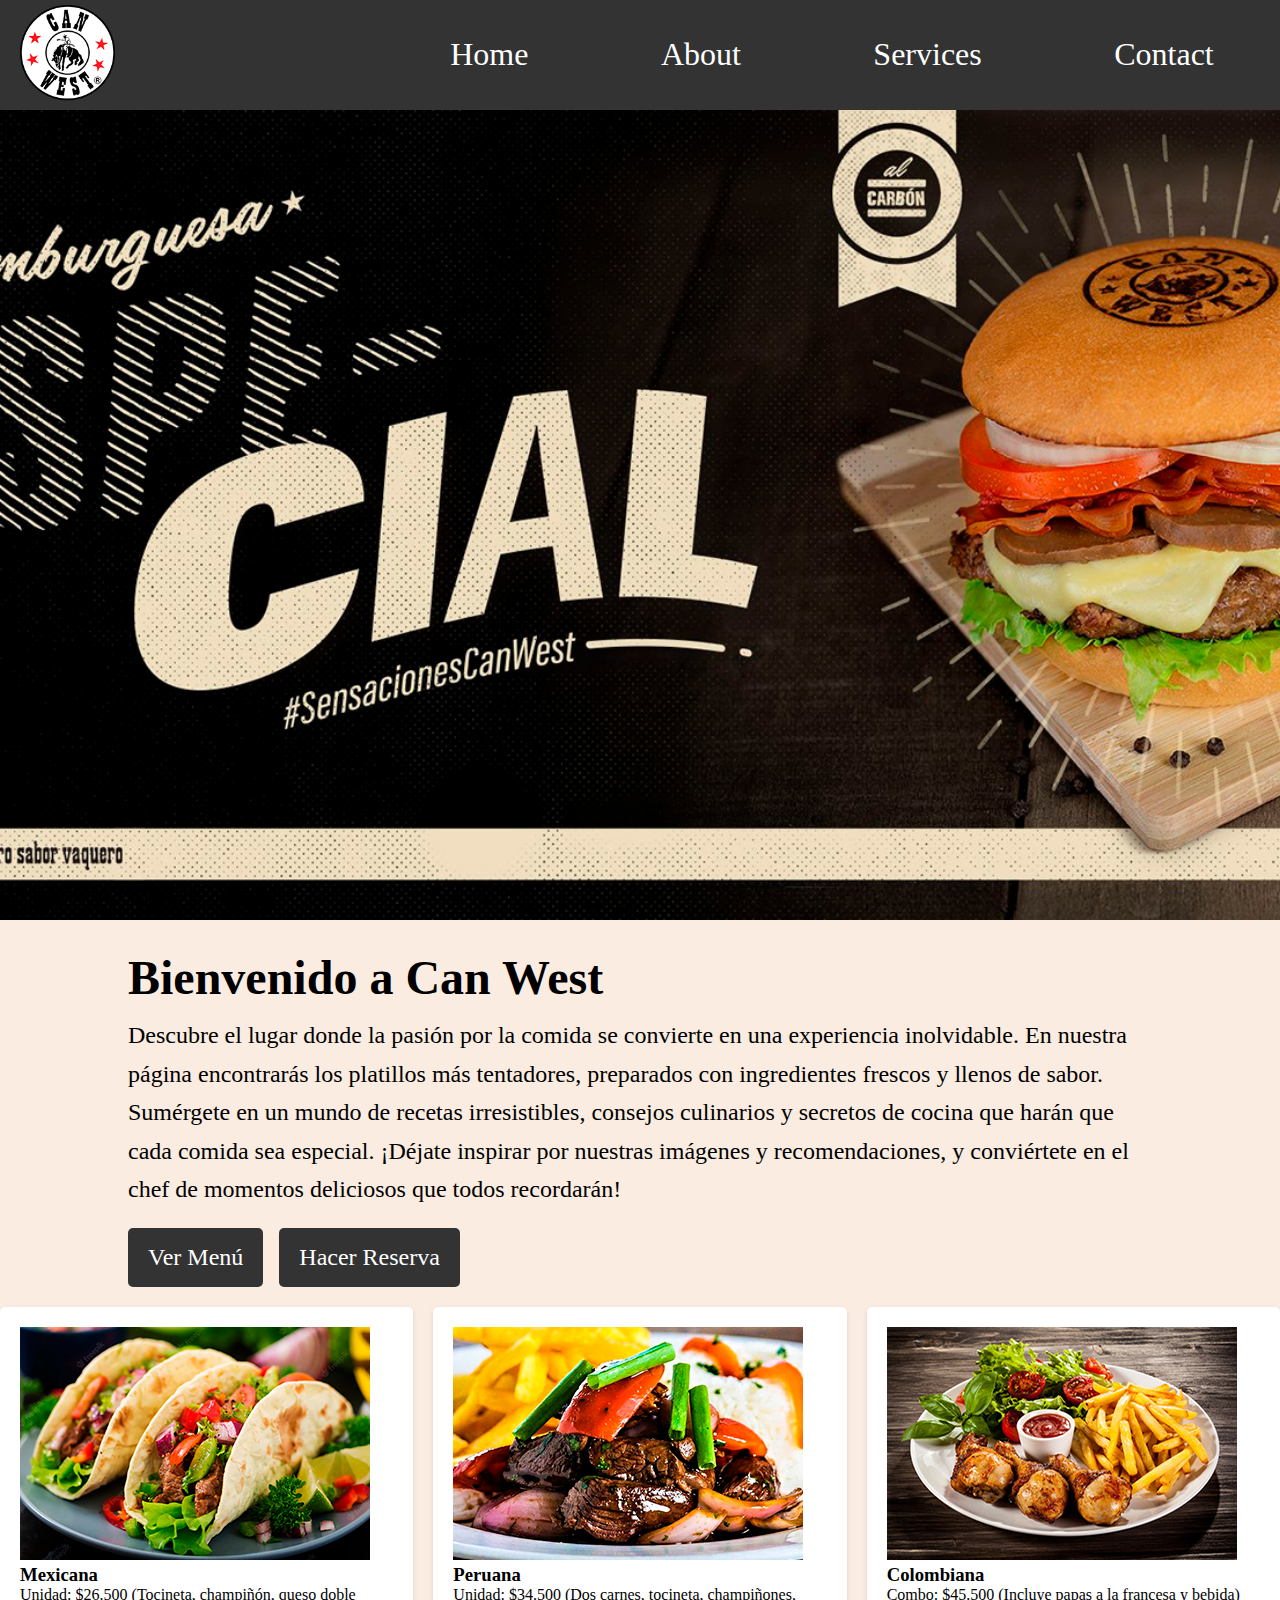
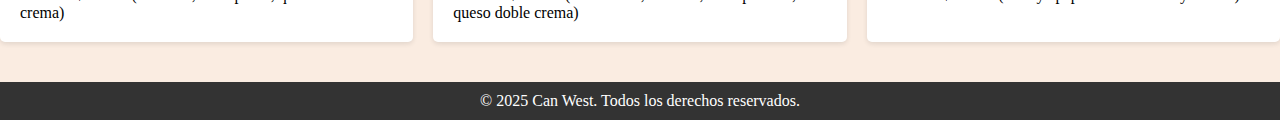
<file: Cocina/index.html>
<!DOCTYPE html>
<html lang="en">

<head>
    <meta charset="UTF-8">
    <meta name="viewport" content="width=device-width, initial-scale=1.0">
    <title>Document</title>
    <link rel="stylesheet" href="style.css">
    <link rel="shortcut icon" href="imagenes/logo.png" type="image/x-icon">
</head>

<body>
    <div class="navegador">
        <div class="logo"><img src="imagenes/logo.png" alt=""></div>
        <div class="links">
            <a href="index.html">Home</a>
            <a href="about.html">About</a>
            <a href="services.html">Services</a>
            <a href="contact.html">Contact</a>
        </div>
    </div>
    <div class="carrusel-banner">
        <div class="carrusel-img">
            <img src="imagenes/banner-1.png" alt="Imagen 1">
            <img src="imagenes/banner-2.png" alt="Imagen 2">
            <img src="imagenes/banner-3.png" alt="Imagen 3">
        </div>
    </div>
    <div class="contenedor">
        <h1>Bienvenido a Can West</h1>
        <p>Descubre el lugar donde la pasión por la comida se convierte en una experiencia inolvidable. En nuestra página encontrarás los platillos más tentadores, preparados con ingredientes frescos y llenos de sabor. Sumérgete en un mundo de recetas irresistibles, consejos culinarios y secretos de cocina que harán que cada comida sea especial. ¡Déjate inspirar por nuestras imágenes y recomendaciones, y conviértete en el chef de momentos deliciosos que todos recordarán!</p>
        <div class="botones">
            <a href="" class="btn">Ver Menú</a>
            <a href="" class="btn">Hacer Reserva</a>
        </div>
    </div>
    <div class="menu">
        <div class="cards">
            <div class="card">
                <img src="imagenes/tacos.png" alt="Plato 1">
                <h3>Mexicana</h3>
                <p>Unidad: $26.500 (Tocineta, champiñón, queso doble crema)</p>
            </div>
            <div class="card">
                <img src="imagenes/peru2.png" alt="Plato 2">
                <h3>Peruana</h3>
                <p>Unidad: $34.500 (Dos carnes, tocineta, champiñones, queso doble crema)</p>
            </div>
            <div class="card">
                <img src="imagenes/muslitos.jpg" alt="Plato 3">
                <h3>Colombiana</h3>
                <p>Combo: $45.500 (Incluye papas a la francesa y bebida)</p>
            </div>
        </div>
    </div>
    <div class="footer">
        <p>&copy; 2025 Can West. Todos los derechos reservados.</p>
    </div>
    
</body>

</html>
</file>
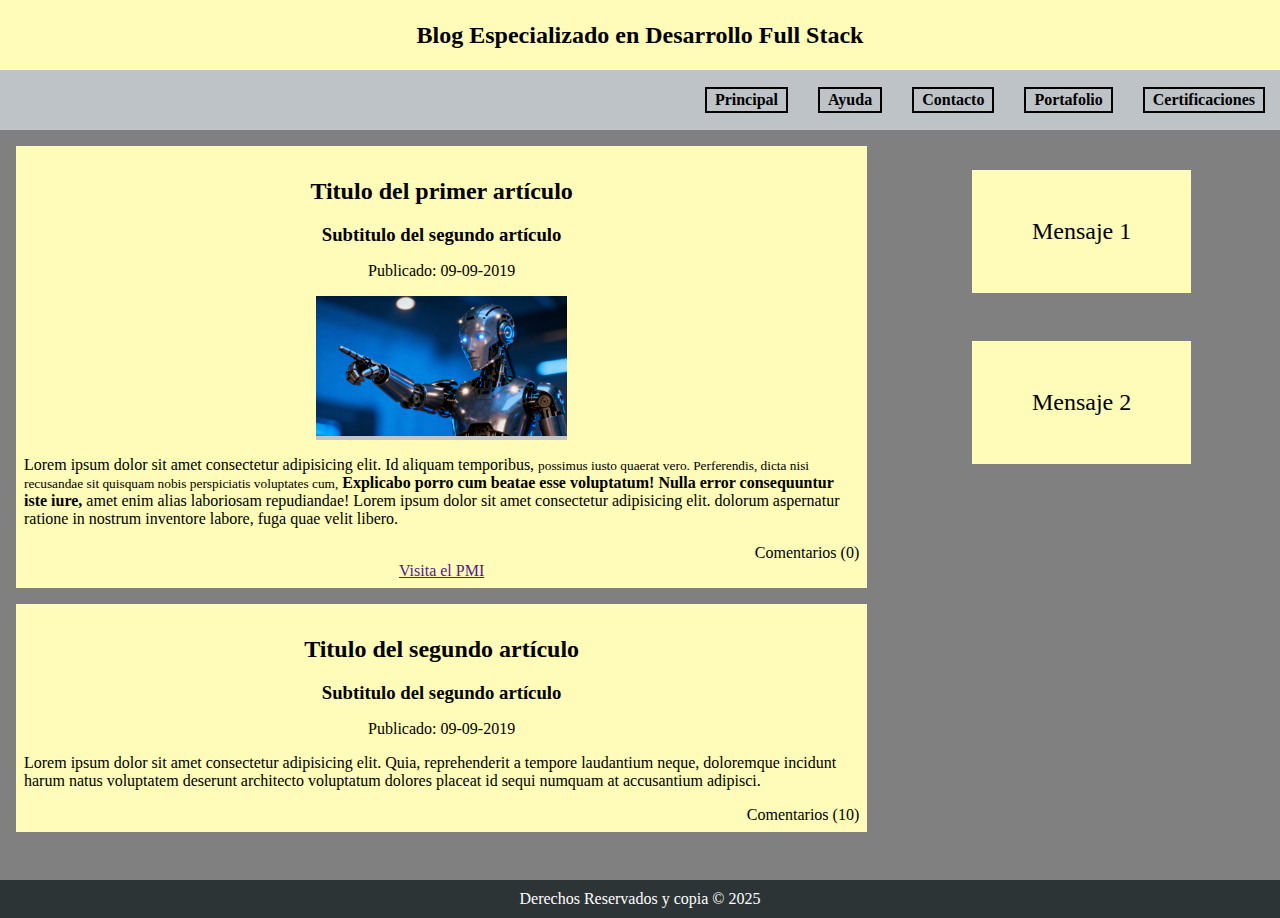
<file: taller2/index.html>
<!DOCTYPE html>
<html lang="en">

<head>
    <meta charset="UTF-8">
    <meta name="viewport" content="width=device-width, initial-scale=1.0">
    <title>Document</title>
    <link rel="stylesheet" href="style.css">
</head>

<body>
    <title class="titulo">
        Blog Especializado en Desarrollo Full Stack
    </title>
    <nav class="navegador">
        <a href="">Principal</a>
        <a href="">Ayuda</a>
        <a href="">Contacto</a>
        <a href="">Portafolio</a>
        <a href="">Certificaciones</a>
    </nav>
    <div class="container">
        <div class="contenedor-articulos">
            <article class="articulo-1">
                <h2>Titulo del primer artículo</h2>
                <h3>Subtitulo del segundo artículo</h3>
                <time datetime="09-09-2019">Publicado: 09-09-2019</time>
                <div class="contenedor-img"><img src="generated-image.png" alt=""></div>
                <p>Lorem ipsum dolor sit amet consectetur adipisicing elit. Id aliquam temporibus, <small>possimus iusto
                        quaerat vero. Perferendis, dicta nisi recusandae sit quisquam nobis perspiciatis voluptates
                        cum,</small> <strong>Explicabo porro cum beatae esse voluptatum! Nulla error consequuntur iste
                        iure,</strong> amet enim alias laboriosam repudiandae! Lorem ipsum dolor sit amet consectetur
                    adipisicing elit. dolorum aspernatur ratione in nostrum inventore labore, fuga quae velit libero.
                </p>
                <p class="comentarios">Comentarios (0)</p>
                <a href="">Visita el PMI</a>
            </article>
            <article class="articulo-2">
                <h2>Titulo del segundo artículo</h2>
                <h3>Subtitulo del segundo artículo</h3>
                <time datetime="09-09-2019">Publicado: 09-09-2019</time>
                <p>Lorem ipsum dolor sit amet consectetur adipisicing elit. Quia, reprehenderit a tempore laudantium
                    neque, doloremque incidunt harum natus voluptatem deserunt architecto voluptatum dolores placeat id
                    sequi numquam at accusantium adipisci.</p>
                    <p class="comentarios">Comentarios (10)</p>
            </article>
        </div>
        <div class="contenedor-mensajes">
            <div class="mensaje">
                Mensaje 1
            </div>
            <div class="mensaje">
                Mensaje 2
            </div>
        </div>
    </div>
    <footer class="footer">
        <p>Derechos Reservados y copia &copy; 2025</p>
    </footer>
</body>

</html>
</file>
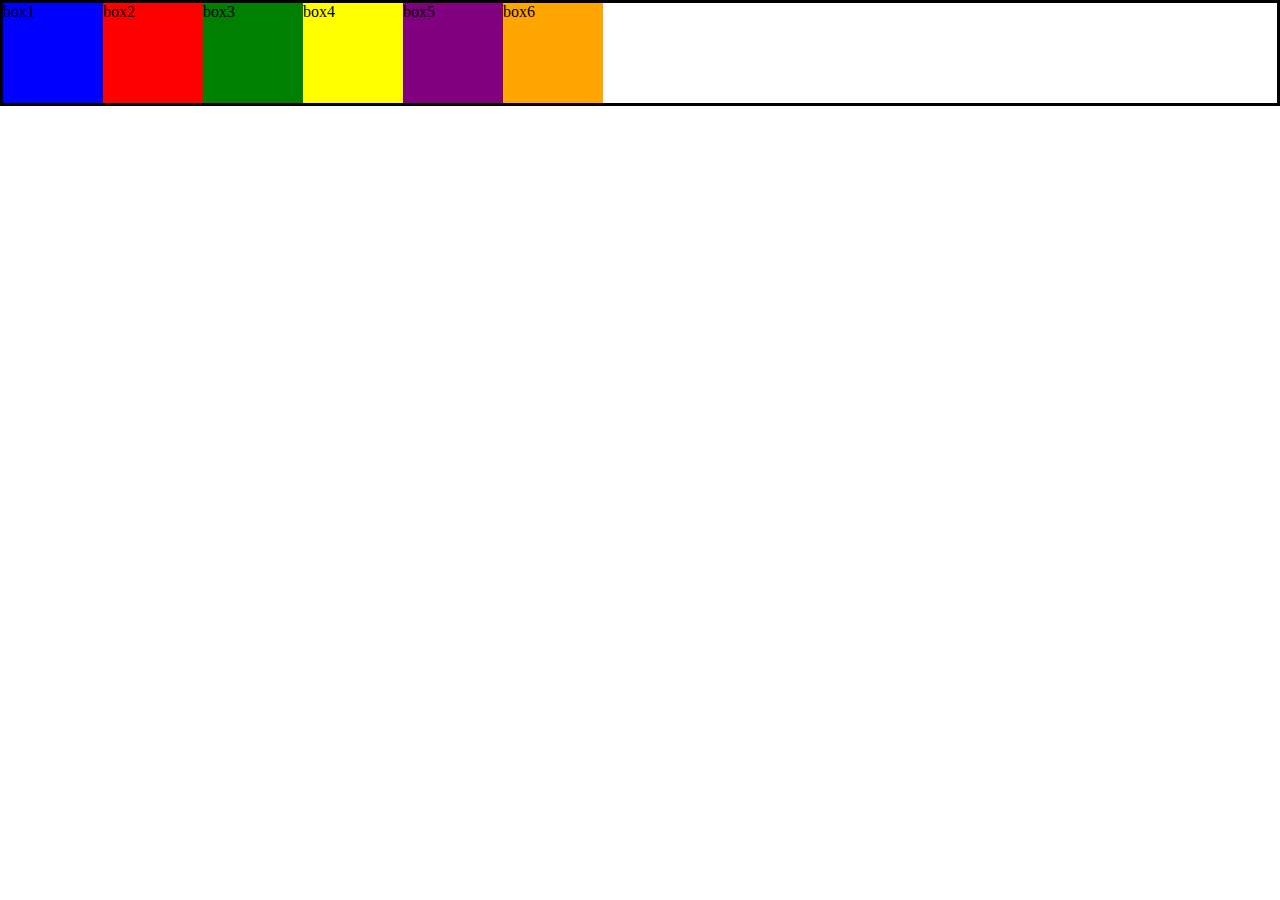
<file: video29/index.html>
<!DOCTYPE html>
<html lang="en">
<head>
    <meta charset="UTF-8">
    <meta name="viewport" content="width=device-width, initial-scale=1.0">
    <title>Document</title>
    <link rel="stylesheet" href="style.css">
</head>
<body>
    <main class="container">
        <div class="box1 box">
            <p>box1</p>
        </div>
        <div class="box2 box">
            <p>box2</p>
        </div>
        <div class="box3 box">
            <p>box3</p>
        </div>
        <div class="box4 box">
            <p>box4</p> 
        </div>
        <div class="box5 box">
            <p>box5</p>
        </div>
        <div class="box6 box">
            <p>box6</p>
        </div>
    </main>
</body>
</html>
</file>
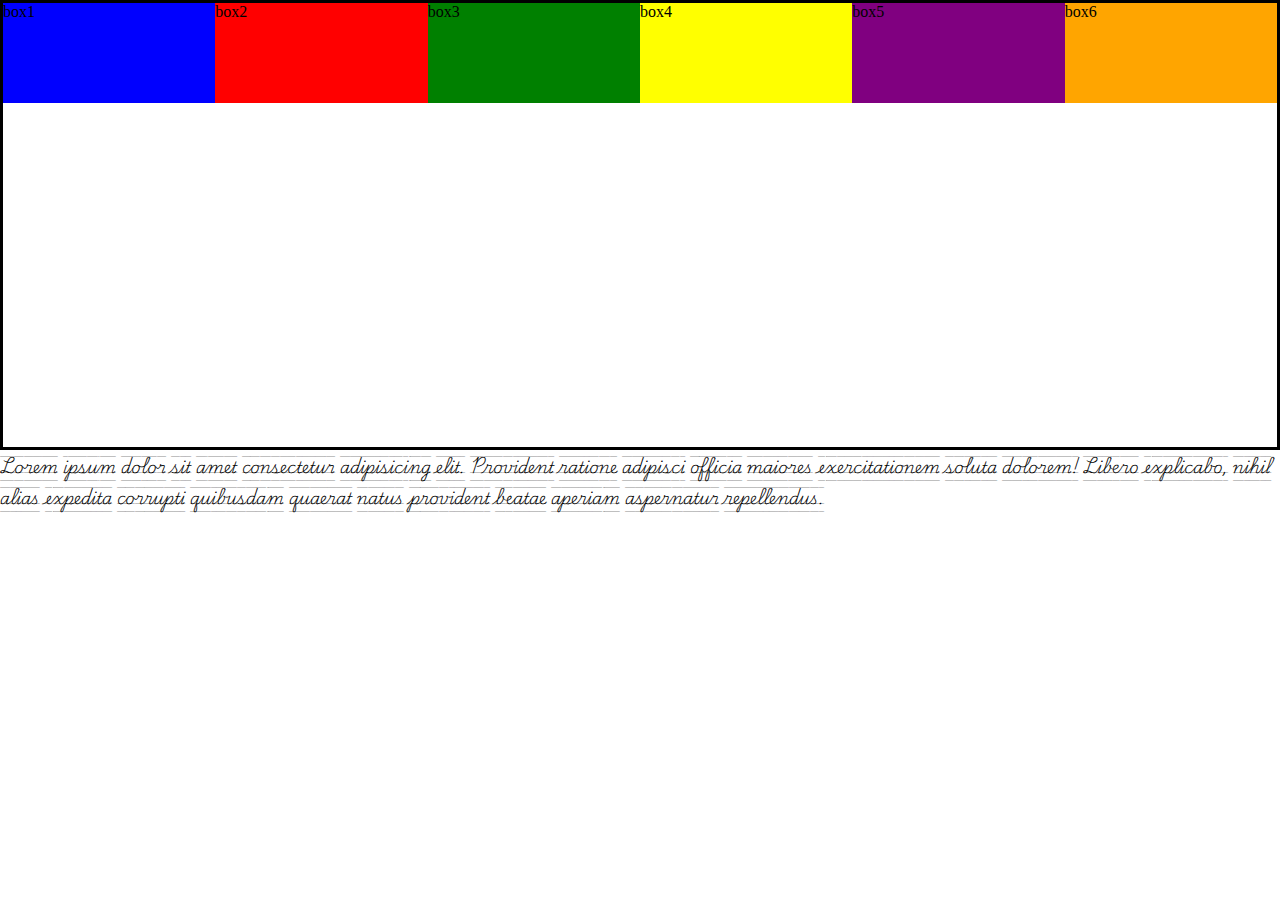
<file: video30/index.html>
<!DOCTYPE html>
<html lang="en">
<head>
    <meta charset="UTF-8">
    <meta name="viewport" content="width=device-width, initial-scale=1.0">
    <title>Document</title>
    <link rel="stylesheet" href="style.css">
    <link rel="preconnect" href="https://fonts.googleapis.com">
    <link rel="preconnect" href="https://fonts.gstatic.com" crossorigin>
    <link href="https://fonts.googleapis.com/css2?family=Playwrite+US+Trad+Guides&display=swap" rel="stylesheet">
</head>
<body>
    <main class="container">
        <div class="box1 box">
            <p>box1</p>
        </div>
        <div class="box2 box">
            <p>box2</p>
        </div>
        <div class="box3 box">
            <p>box3</p>
        </div>
        <div class="box4 box">
            <p>box4</p> 
        </div>
        <div class="box5 box">
            <p>box5</p>
        </div>
        <div class="box6 box">
            <p>box6</p>
        </div>
    </main>

    <div class="fuentes">
        <p>Lorem ipsum dolor sit amet consectetur adipisicing elit. Provident ratione adipisci officia maiores exercitationem soluta dolorem! Libero explicabo, nihil alias expedita corrupti quibusdam quaerat natus provident beatae aperiam aspernatur repellendus.</p>
    </div>
</body>
</html>
</file>
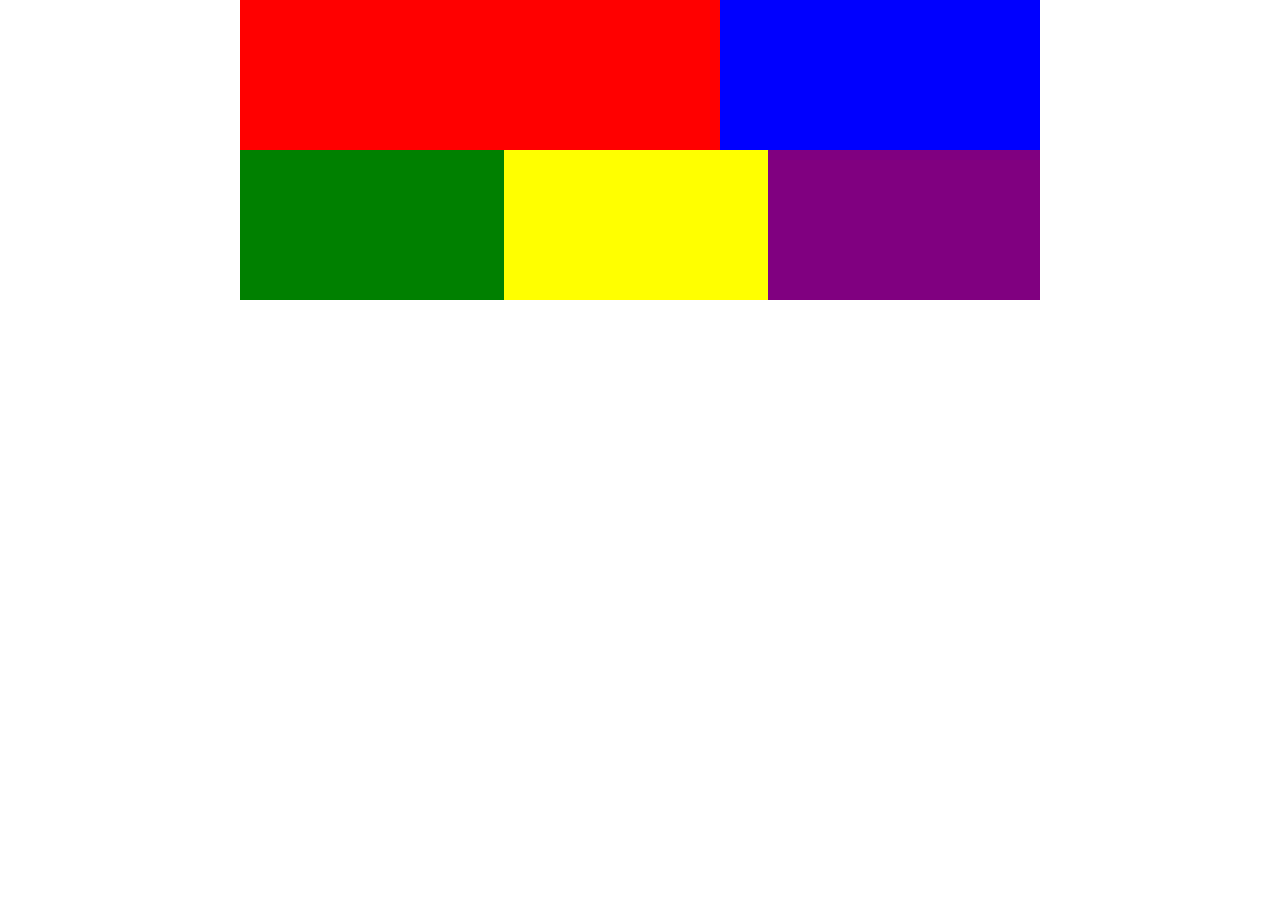
<file: video40-46/index.html>
<!DOCTYPE html>
<html lang="en">
<head>
    <meta charset="UTF-8">
    <meta name="viewport" content="width=device-width, initial-scale=1.0">
    <title>Document</title>
    <link rel="stylesheet" href="style.css">
    <link rel="stylesheet" href="table.css" media="screen and (min-width: 600px)">
    <link rel="stylesheet" href="desktop.css" media="screen and (min-width: 800px)">
</head>
<body>
    <main class="container">
        <div class="c1"></div>
        <div class="c2"></div>
        <div class="c3"></div>
        <div class="c4"></div>
        <div class="c5"></div>
    </main>
</body>
</html>
</file>
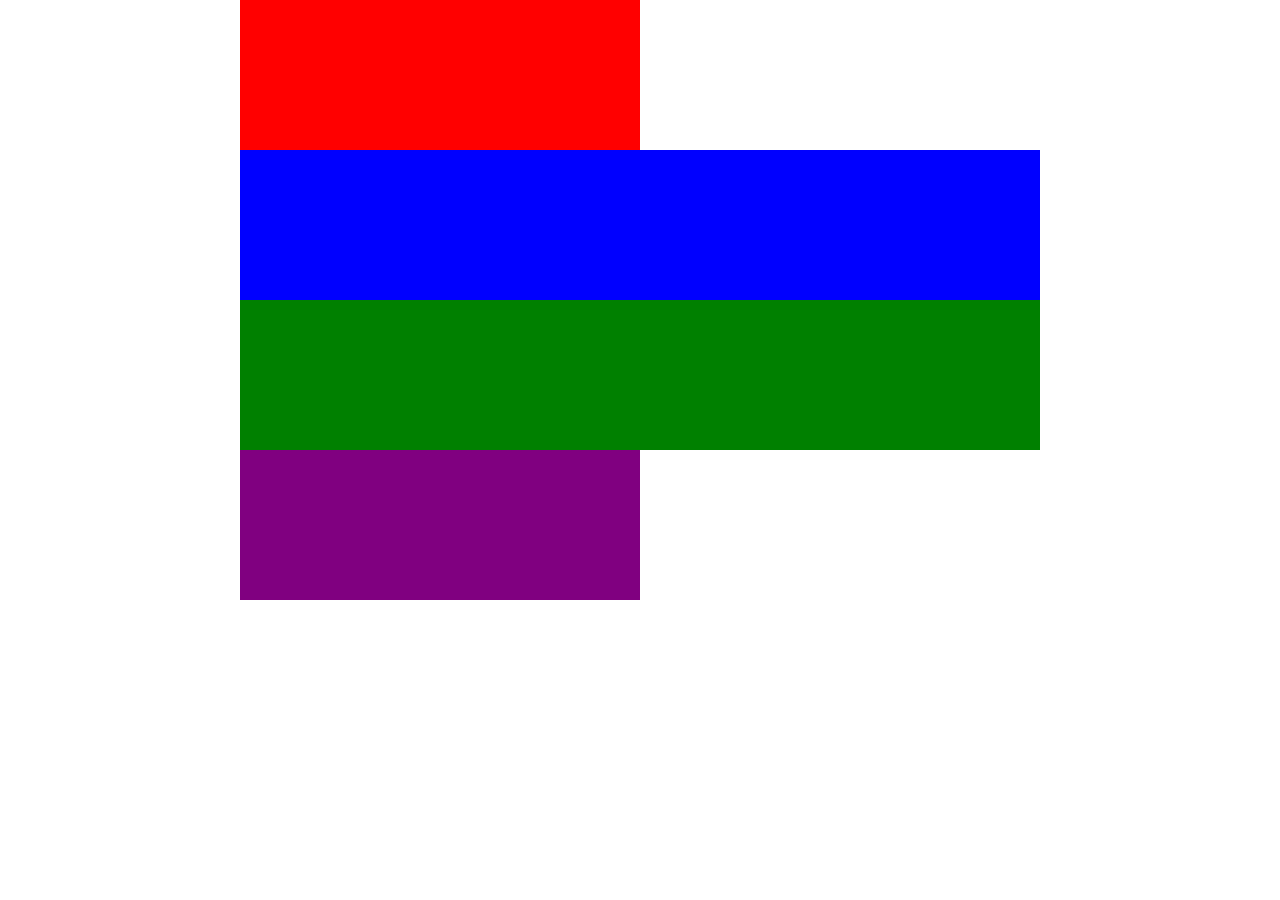
<file: video40-46/layaotshifter/index.html>
<!DOCTYPE html>
<html lang="en">
<head>
    <meta charset="UTF-8">
    <meta name="viewport" content="width=device-width, initial-scale=1.0">
    <title>Document</title>
    <link rel="stylesheet" href="../style.css">
</head>
<body>
    <div class="container">
        <div class="c1"></div>
        <div class="c4">
            <div class="c2"></div>
            <div class="c3"></div>
        </div>
        <div class="c5"></div>
    </div> 
</body>
</html>
</file>
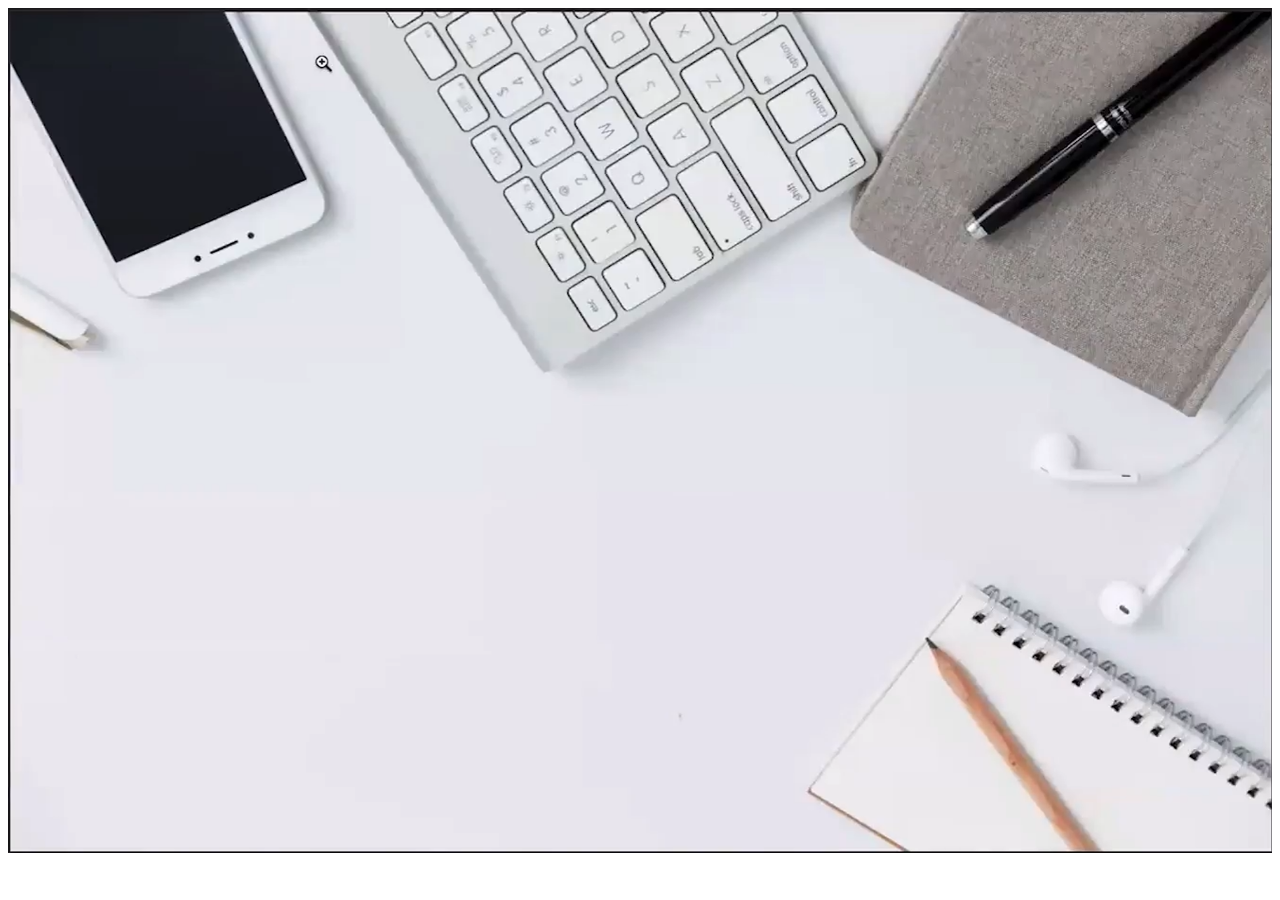
<file: video40-46/responsiveimg/index.html>
<!DOCTYPE html>
<html lang="en">
<head>
    <meta charset="UTF-8">
    <meta name="viewport" content="width=device-width, initial-scale=1.0">
    <title>Document</title>
    <link rel="stylesheet" href="style.css">
</head>
<body>
    <main>
        <picture>
            <source media="(min-width:1300px)" srcset="image.png">
            <source media="(min-width:1000px)" srcset="image.png">
            <img src="image.png" alt="Esto es una imagen de ejemplo">
        </picture>
    </main>
</body>
</html>
</file>
<file: Cocina/style.css>
*{
    margin: 0;
    padding: 0;
    box-sizing: border-box;
}

body{
    background-color: #faece1;
    
}

.navegador{
    background-color: #333;
    display: flex;
    align-items: center;
    justify-content: space-between;
    position: sticky;
    top: 0;
    left: 0;
    z-index: 1000;
}

.links{
    width: 70%;
    display: flex;
    justify-content: space-around;
}

.links a{
    color: white;
    text-decoration: none;
    font-size: 2em;
}

.logo img{
    width: 50%;
    margin: 5px 20px;
}

.carrusel-banner {
  width: 100%; 
  height: 90vh;
  overflow: hidden;
  position: relative;
}

.carrusel-img {
  display: flex;
  width: 100%; 
  height: 100%;
  animation: slide 9s infinite;
}

.carrusel-img img {
  width: 100%;
  object-fit: cover;
}

@keyframes slide {
  0%   { transform: translateX(0); }
  25%  { transform: translateX(0); }
  33%  { transform: translateX(-100%); }
  58%  { transform: translateX(-200%); }
  66%  { transform: translateX(-200%); }
  91%  { transform: translateX(-200%); }
  100% { transform: translateX(0); }
}

.contenedor{
    width: 80%;
    margin: 20px auto;
    font-size: 1.5em;
    line-height: 1.6;
}

.botones{
    margin-top: 20px;
}

.btn{
    display: inline-block;
    padding: 10px 20px;
    margin-right: 10px;
    background-color: #333;
    color: white;
    text-decoration: none;
    border-radius: 5px;
    transition: background-color 0.3s ease;
}

.btn:hover{
    background-color: #555;
}

.cards{
    display: grid;
    grid-template-columns: repeat(auto-fit, minmax(250px, 1fr));
    gap: 20px;
    margin-top: 20px;
}

.card{
    background-color: white;
    padding: 20px;
    margin-bottom: 20px;
    border-radius: 5px;
    box-shadow: 0 2px 5px rgba(0,0,0,0.1);
}

.card:hover {
    box-shadow: 0 4px 10px rgba(0, 0, 0, 0.777);
    transform: scale(1.05);
    transition: 1s;
}

.footer{
    background-color: #333;
    color: white;
    text-align: center;
    padding: 10px 0;
    margin-top: 20px;
}
</file>
<file: taller2/style.css>
*{
    margin: 0;
    padding: 0;
    box-sizing: border-box;
}

.titulo{
    background-color: #FFFBB9;
    height: 70px;
    width: 100%;
    display: flex;
    justify-content: center;
    align-items: center;
    font-size: 24px;
    font-weight: bold;
}

.navegador{
    background: #BDC3C7;
    height: 60px;
    width: 100%;
    display: flex;
    justify-content: end;
    align-items: center;
}

.navegador a{
    text-decoration: none;
    color: black;
    margin: 0 15px;
    font-weight: bold;
    border: 2px solid black;
    padding: 2px 8px;
}

.container{
    display: flex;
    background: #808080;
    width: 100%;
    justify-content: center;
    align-items: start;
}

.contenedor-articulos{
    width: 70%;
    margin: 1em;
}

.articulo-1{
    background: #FFFBB9;
    width: 100%;
    display: flex;
    flex-direction: column;
    align-items: center;
    padding: .5em;
}

.articulo-1 h2, .articulo-1 h3, .articulo-1 time, .articulo-1 p{
    margin-top: 1em;
}

.contenedor-img{
    margin-top: 1em;
    width: 30%;
    background: #C4C4C4;
}

.contenedor-img img{
    width: 100%;
    height: 100%;
    object-fit: cover;
}

.comentarios{
    margin-top: 1em;
    display: flex;
    justify-content: end;
    width: 100%;
}

.articulo-2{
    background: #FFFBB9;
    margin-top: 1em;
    display: flex;
    flex-direction: column;
    width: 100%;
    align-items: center;
    padding: .5em;
    margin-bottom: 2em;
}

.articulo-2 h2, .articulo-2 h3, .articulo-2 p{
    margin-top: 1em;
}

.articulo-2 time{
    margin-top: 1em;
}

.contenedor-mensajes{
    width: 30%;
    margin: 1em;
    display: flex;
    flex-direction: column;
    justify-content: center;
    align-items: center;
}

.mensaje{
    background: #FFFBB9;
    width: 60%;
    margin: 1em;
    display: flex;
    justify-content: center;
    align-items: center;
    padding: 2em;
    font-size: 1.5em;
}

.footer{
    background: #2D3436;
    padding: 10px;
    color: white;
    text-align: center;
}
</file>
<file: video29/style.css>
*{
    margin: 0;
    padding: 0;
    box-sizing: border-box;
}

html{
    font-size: 62.5%;
}

body{
    font-size: 1.6rem;
}

.container{
    border: 0.3rem solid black;
    display: flex;
}

.box{
    width: 10rem;
    height: 10rem;
}

.box1{
    background: blue;
}
.box2{
    background: red;
}
.box3{
    background: green;
}
.box4{
    background: yellow;
}
.box5{
    background: purple;
}
.box6{
    background: orange;
}
</file>
<file: video30/style.css>
*{
    margin: 0;
    padding: 0;
    box-sizing: border-box;
}

html{
    font-size: 62.5%;
}

body{
    font-size: 1.6rem;
}

.container{
    border: 0.3rem solid black;
    display: flex;
    height: 50vh;
    flex-wrap: wrap;
}

.box{
    height: 10rem;
    flex-basis: 10rem;
    flex-grow: 1;
}

.box1{
    background: blue;
}
.box2{
    background: red;
}
.box3{
    background: green;
}
.box4{
    background: yellow;
}
.box5{
    background: purple;
}
.box6{
    background: orange;
}

.fuentes{
    font-family: "Playwrite US Trad Guides", cursive;
    font-weight: 400;
    font-style: normal;
}
</file>
<file: video40-46/style.css>
*{
    margin: 0;
    padding: 0;
    box-sizing: border-box;
}

html{
    font-size: 62.5%;
}

.container{
    display: flex;
    flex-wrap: wrap;
}

.c1, .c2, .c3, .c4, .c5{
    width: 100%;
    height: 150px;
    min-width: 150px;
}

.c1{
    background-color: red;
}
.c2{
    background-color: blue;
}
.c3{
    background-color: green;
}
.c4{
    background-color: yellow;
    height: auto;
}
.c5{
    background-color: purple;
}

/* @media screen and (min-width: 600px){
    .c2, .c3, .c4{
        width: 50%;
    }
} */

/* @media screen and (min-width: 800px){
    .container{
        width: 800px;
        margin-left: auto;
        margin-right: auto;
    }

    .c1{
        width: 60%;
    }
    .c2{
        width: 40%;
    }
    .c3, .c4{
        width: 33%;
    }
    .c5{
        width: 34%;
    }
} */

@media screen and (min-width: 600px){
    .c1{
        width: 100%;
    }

    .c4{
        width: 75%;
    }

    .c5{
        width: 100%;
    }
}

@media screen and (min-width: 800px){
    .container{
        width: 800px;
        margin-left: auto;
        margin-right: auto;
    }

    .c1{
        width: 50%;
    }
    .c4{
        width: 100%;
    }
    .c5{
        width: 50%;
        order: 2;
    }
}
</file>
<file: video40-46/table.css>
.c2, .c3, .c4{
        width: 50%;
    }
</file>
<file: video40-46/desktop.css>
.container{
    width: 800px;
    margin-left: auto;
    margin-right: auto;
}

.c1{
    width: 60%;
}
.c2{
    width: 40%;
}
.c3, .c4{
    width: 33%;
}
.c5{
    width: 34%;
}
</file>
<file: video40-46/responsiveimg/style.css>
.picture{
    width: 500px;
    height: 400px;
}

img{
    width: 100%;
}
</file>
